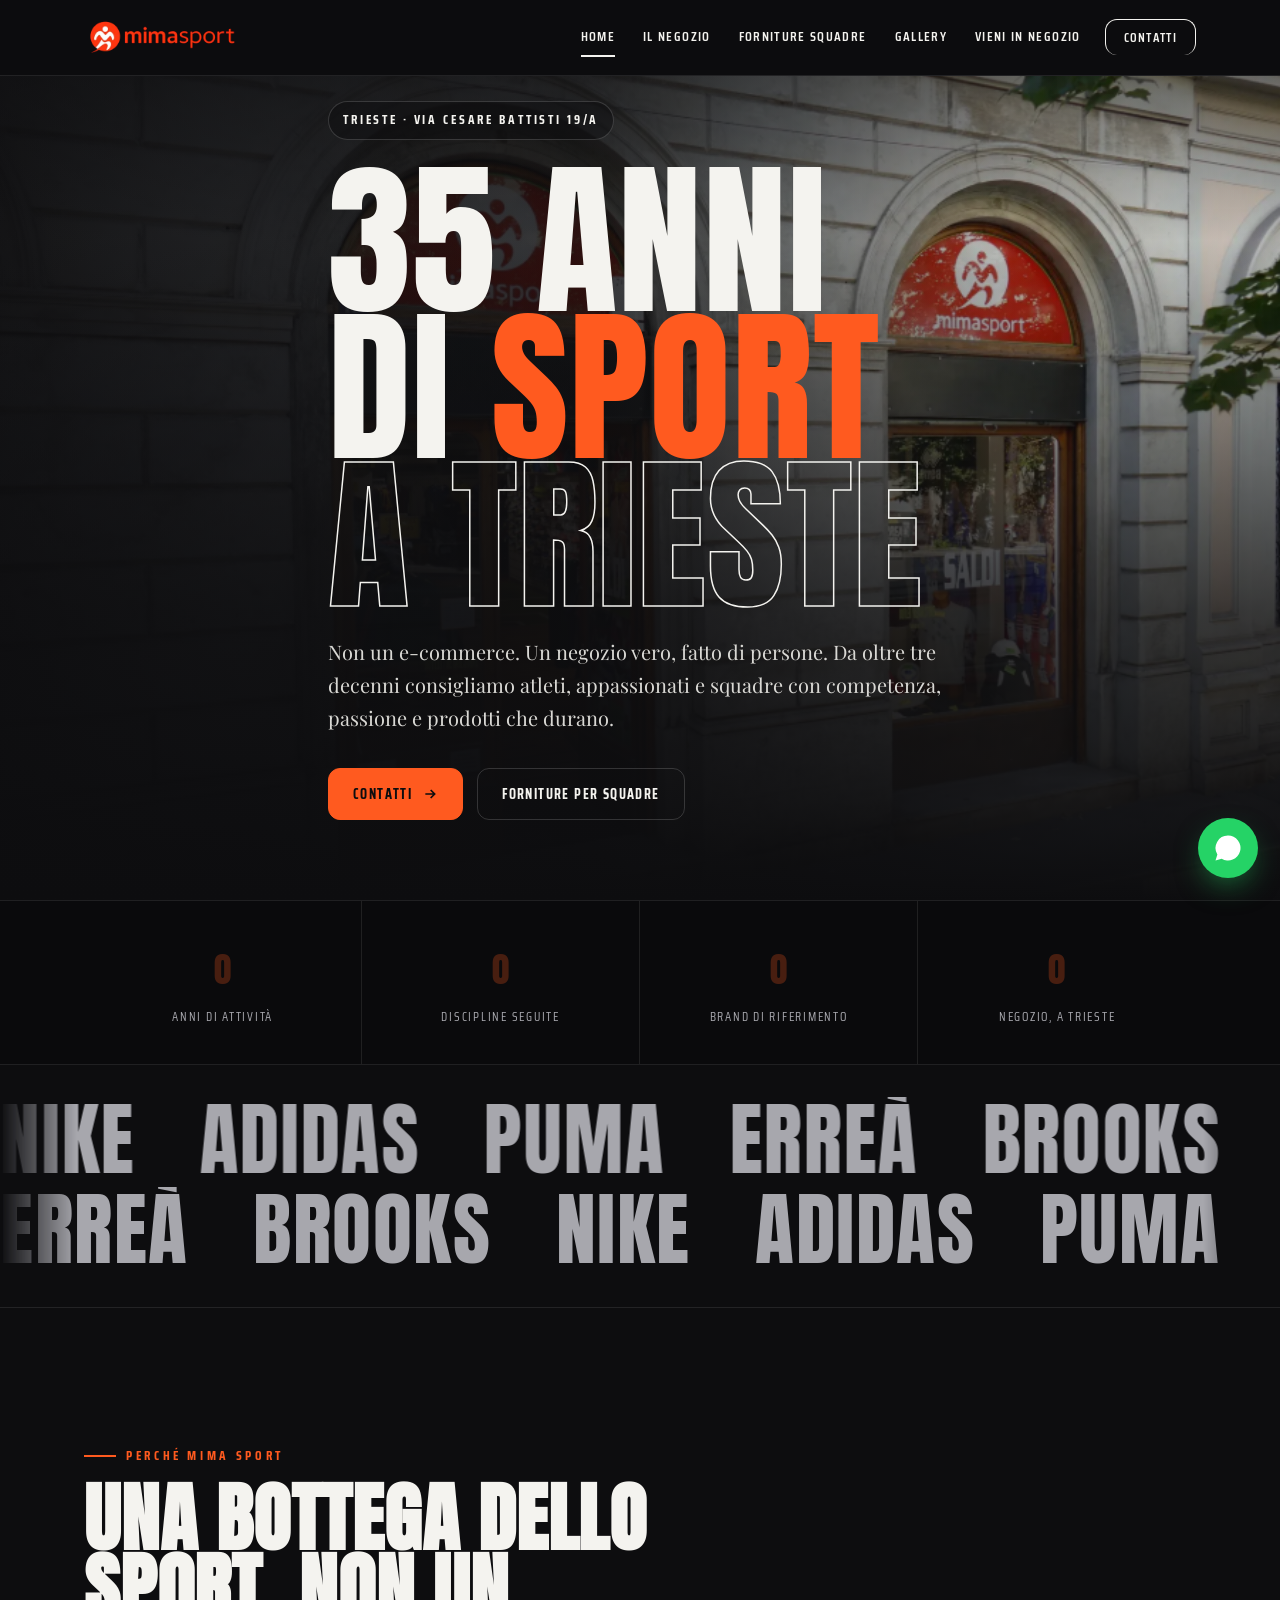
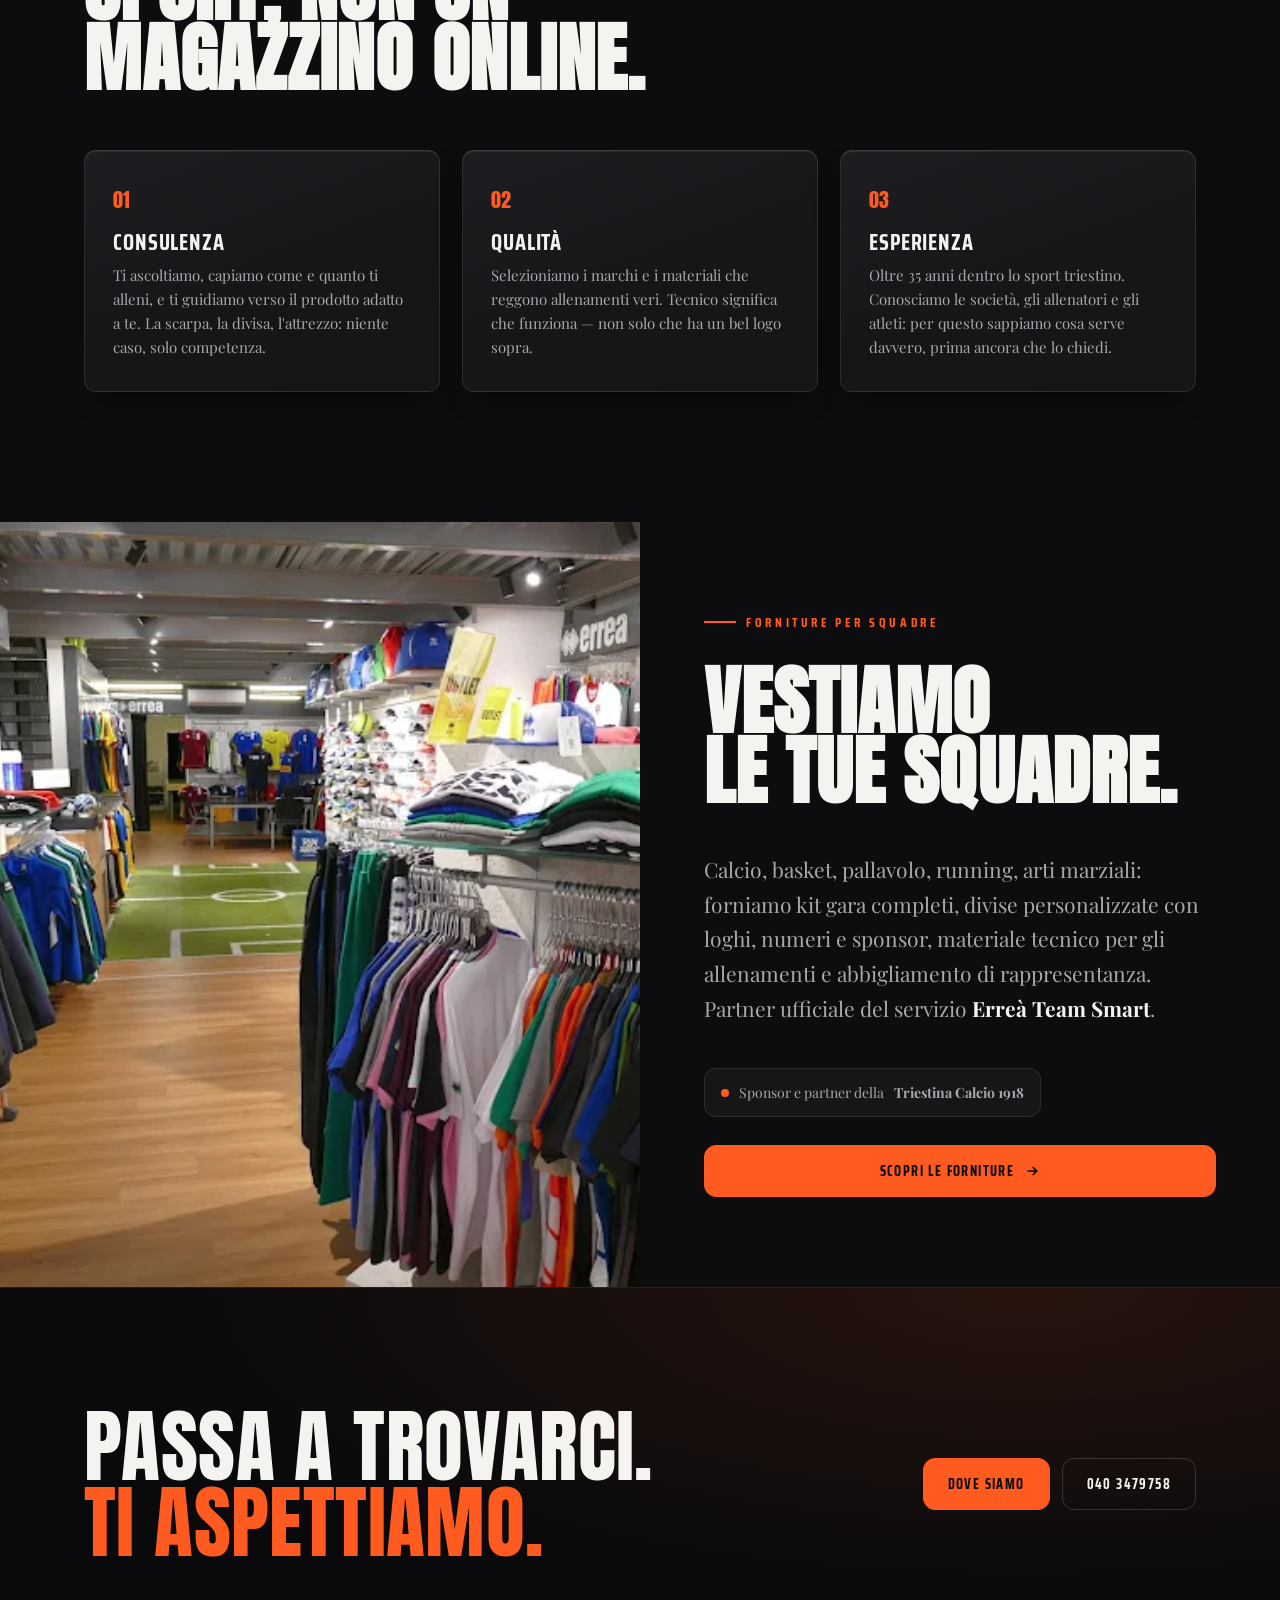
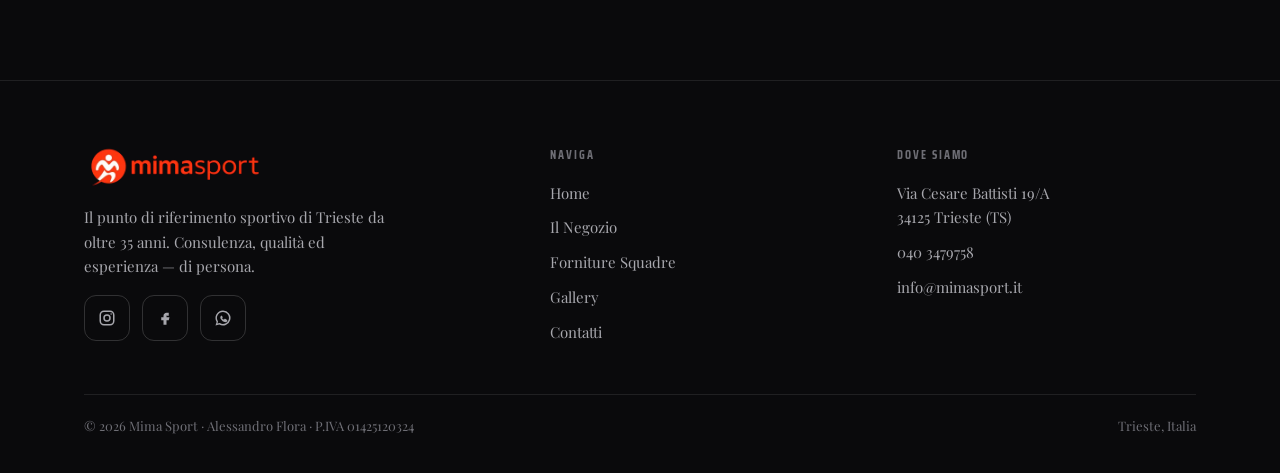
<file: index.html>
<!DOCTYPE html>
<html lang="it">
<head>
<meta charset="UTF-8">
<meta name="viewport" content="width=device-width, initial-scale=1.0">
<title>Mima Sport — 35 anni di sport a Trieste</title>
<meta name="description" content="Mima Sport, da oltre 35 anni il punto di riferimento sportivo di Trieste. Abbigliamento e attrezzatura tecnica, consulenza esperta e forniture per squadre e società.">
<link rel="stylesheet" href="styles.css">

<template id="__bundler_thumbnail" data-bg-color="#0D0D0F">
  <svg viewBox="0 0 1200 800" xmlns="http://www.w3.org/2000/svg">
    <!-- Header bar -->
    <rect x="0" y="0" width="1200" height="60" fill="#0A0A0C"/>
    <rect x="40" y="18" width="8" height="24" fill="#FF5A1F" transform="skewX(-12)"/>
    <rect x="58" y="22" width="80" height="16" rx="3" fill="#F4F3EF" opacity="0.9"/>
    <!-- Hero area -->
    <rect x="0" y="60" width="1200" height="500" fill="#1a1a1e"/>
    <!-- Gradient overlay suggestion -->
    <rect x="0" y="60" width="600" height="500" fill="#0D0D0F" opacity="0.7"/>
    <!-- Hero text blocks -->
    <rect x="60" y="160" width="220" height="18" rx="9" fill="#FF5A1F" opacity="0.7"/>
    <rect x="60" y="200" width="480" height="70" rx="8" fill="#F4F3EF" opacity="0.85"/>
    <rect x="60" y="285" width="380" height="50" rx="8" fill="#F4F3EF" opacity="0.85"/>
    <rect x="60" y="348" width="280" height="50" rx="8" fill="#F4F3EF" opacity="0.6"/>
    <!-- CTA buttons -->
    <rect x="60" y="430" width="160" height="44" rx="8" fill="#FF5A1F"/>
    <rect x="234" y="430" width="180" height="44" rx="8" fill="none" stroke="#F4F3EF" stroke-width="2" opacity="0.6"/>
    <!-- Stats bar -->
    <rect x="0" y="560" width="1200" height="90" fill="#0A0A0C"/>
    <rect x="100" y="580" width="60" height="28" rx="4" fill="#FF5A1F" opacity="0.8"/>
    <rect x="400" y="580" width="60" height="28" rx="4" fill="#FF5A1F" opacity="0.8"/>
    <rect x="700" y="580" width="60" height="28" rx="4" fill="#FF5A1F" opacity="0.8"/>
    <rect x="1000" y="580" width="60" height="28" rx="4" fill="#FF5A1F" opacity="0.8"/>
    <!-- Brand strip -->
    <rect x="0" y="650" width="1200" height="70" fill="#0D0D0F"/>
    <rect x="80" y="672" width="100" height="24" rx="4" fill="#6E6E75" opacity="0.6"/>
    <rect x="260" y="672" width="100" height="24" rx="4" fill="#6E6E75" opacity="0.6"/>
    <rect x="440" y="672" width="100" height="24" rx="4" fill="#6E6E75" opacity="0.6"/>
    <rect x="620" y="672" width="100" height="24" rx="4" fill="#6E6E75" opacity="0.6"/>
    <rect x="800" y="672" width="100" height="24" rx="4" fill="#6E6E75" opacity="0.6"/>
  </svg>
</template>
</head>
<body>

<!-- ===== HEADER ===== -->
<header class="site-header">
  <div class="container">
    <a class="brand logo-brand" href="index.html"><img src="images/logo.webp" alt="Mima Sport" class="logo-img"></a>
    <nav class="nav" id="nav">
      <a href="index.html" class="active">Home</a>
      <a href="#negozio">Il Negozio</a>
      <a href="#squadre">Forniture Squadre</a>
      <a href="#gallery">Gallery</a>
      <a href="#contatti">Vieni in negozio</a>
      <a href="#contatti" class="btn">Contatti</a>
    </nav>
    <button class="nav-toggle" aria-label="Menu" onclick="document.getElementById('nav').classList.toggle('open')">
      <svg viewBox="0 0 24 24" fill="none" stroke="currentColor" stroke-width="2"><line x1="3" y1="6" x2="21" y2="6"/><line x1="3" y1="12" x2="21" y2="12"/><line x1="3" y1="18" x2="21" y2="18"/></svg>
    </button>
  </div>
</header>

<!-- ===== HERO ===== -->
<section class="hero">
  <img src="images/hero-store.png" class="hero-bg" alt="Mima Sport — negozio di Via Cesare Battisti, Trieste">
  <div class="hero-overlay"></div>
  <div class="container hero-inner">
    <span class="hero-badge reveal" style="height: 39px; margin: 19px 0px 26px">Trieste · Via Cesare Battisti 19/A</span>
    <h1 class="display hero-title reveal d1">
      35 anni<br>
      di <span class="accent">sport</span><br>
      <span class="stroke">a trieste</span>
    </h1>
    <p class="lead hero-lead reveal d2">
      Non un e-commerce. Un negozio vero, fatto di persone. Da oltre tre decenni
      consigliamo atleti, appassionati e squadre con competenza, passione e prodotti
      che durano.
    </p>
    <div class="hero-cta reveal d3">
      <a href="#contatti" class="btn">Contatti
        <svg viewBox="0 0 24 24" fill="none" stroke="currentColor" stroke-width="2.5"><path d="M5 12h14M13 6l6 6-6 6"/></svg>
      </a>
      <a href="#squadre" class="btn btn--ghost">Forniture per squadre</a>
    </div>
  </div>
</section>

<!-- ===== STATS BAR ===== -->
<section class="stats">
  <div class="container stats-grid">
    <div class="stat"><span class="stat-n display" data-count="35" data-suffix="+">0</span><span class="stat-l">Anni di attività</span></div>
    <div class="stat"><span class="stat-n display" data-count="6">0</span><span class="stat-l">Discipline seguite</span></div>
    <div class="stat"><span class="stat-n display" data-count="5">0</span><span class="stat-l">Brand di riferimento</span></div>
    <div class="stat"><span class="stat-n display" data-count="1">0</span><span class="stat-l">Negozio, a Trieste</span></div>
  </div>
</section>

<!-- ===== BRAND STRIP ===== -->
<section class="brands">
  <div class="marquee">
    <div class="marquee-track marquee-track--ltr">
      <span>NIKE</span><span>ADIDAS</span><span>PUMA</span><span>ERREÀ</span><span>BROOKS</span>
      <span>NIKE</span><span>ADIDAS</span><span>PUMA</span><span>ERREÀ</span><span>BROOKS</span>
      <span aria-hidden="true">NIKE</span><span aria-hidden="true">ADIDAS</span><span aria-hidden="true">PUMA</span><span aria-hidden="true">ERREÀ</span><span aria-hidden="true">BROOKS</span>
      <span aria-hidden="true">NIKE</span><span aria-hidden="true">ADIDAS</span><span aria-hidden="true">PUMA</span><span aria-hidden="true">ERREÀ</span><span aria-hidden="true">BROOKS</span>
    </div>
  </div>
  <div class="marquee">
    <div class="marquee-track marquee-track--rtl">
      <span>ERREÀ</span><span>BROOKS</span><span>NIKE</span><span>ADIDAS</span><span>PUMA</span>
      <span>ERREÀ</span><span>BROOKS</span><span>NIKE</span><span>ADIDAS</span><span>PUMA</span>
      <span aria-hidden="true">ERREÀ</span><span aria-hidden="true">BROOKS</span><span aria-hidden="true">NIKE</span><span aria-hidden="true">ADIDAS</span><span aria-hidden="true">PUMA</span>
      <span aria-hidden="true">ERREÀ</span><span aria-hidden="true">BROOKS</span><span aria-hidden="true">NIKE</span><span aria-hidden="true">ADIDAS</span><span aria-hidden="true">PUMA</span>
    </div>
  </div>
</section>

<!-- ===== INTRO / WHY ===== -->
<section class="section" id="negozio">
  <div class="container">
    <div class="why-head">
      <div>
        <span class="eyebrow">Perché Mima Sport</span>
        <h2 class="h-section">UNA BOTTEGA DELLO SPORT, NON UN MAGAZZINO ONLINE.</h2>
      </div>
    </div>

    <div class="grid-3 pillars">
      <article class="card reveal">
        <div class="num">01</div>
        <h3>Consulenza</h3>
        <p>Ti ascoltiamo, capiamo come e quanto ti alleni, e ti guidiamo verso il prodotto adatto a te. La scarpa, la divisa, l'attrezzo: niente caso, solo competenza.</p>
      </article>
      <article class="card reveal d1">
        <div class="num">02</div>
        <h3>Qualità</h3>
        <p>Selezioniamo i marchi e i materiali che reggono allenamenti veri. Tecnico significa che funziona — non solo che ha un bel logo sopra.</p>
      </article>
      <article class="card reveal d2">
        <div class="num">03</div>
        <h3>Esperienza</h3>
        <p>Oltre 35 anni dentro lo sport triestino. Conosciamo le società, gli allenatori e gli atleti: per questo sappiamo cosa serve davvero, prima ancora che lo chiedi.</p>
      </article>
    </div>
  </div>
</section>

<!-- ===== SPLIT: TEAMS ===== -->
<section class="split" id="squadre">
  <div class="split-media">
    <img src="images/squadre.webp" alt="Interno negozio Mima Sport — abbigliamento sportivo" class="split-img">
  </div>
  <div class="split-body">
    <span class="eyebrow">Forniture per squadre</span>
    <h2 class="h-section">Vestiamo<br>le tue squadre.</h2>
    <p class="lead">
      Calcio, basket, pallavolo, running, arti marziali: forniamo kit gara completi,
      divise personalizzate con loghi, numeri e sponsor, materiale tecnico per gli
      allenamenti e abbigliamento di rappresentanza. Partner ufficiale del servizio
      <strong style="color:var(--text)">Erreà Team Smart</strong>.
    </p>
    <div class="partner-note">
      <span class="dot"></span> Sponsor e partner della <strong>Triestina Calcio 1918</strong>
    </div>
    <a href="#contatti" class="btn" style="margin-top:28px">Scopri le forniture
      <svg viewBox="0 0 24 24" fill="none" stroke="currentColor" stroke-width="2.5"><path d="M5 12h14M13 6l6 6-6 6"/></svg>
    </a>
  </div>
</section>

<!-- ===== CTA BAND ===== -->
<section class="cta-band" id="contatti">
  <div class="container cta-inner">
    <h2 class="display cta-title">Passa a trovarci.<br><span class="accent">Ti aspettiamo.</span></h2>
    <div class="cta-actions">
      <a href="#contatti" class="btn">Dove siamo</a>
      <a href="tel:0403479758" class="btn btn--ghost">040 3479758</a>
    </div>
  </div>
</section>

<!-- ===== FOOTER ===== -->
<footer class="site-footer">
  <div class="container">
    <div class="footer-grid">
      <div class="footer-col">
        <a class="brand logo-brand" href="index.html"><img src="images/logo.webp" alt="Mima Sport" class="logo-img logo-img--footer"></a>
        <p style="max-width:34ch">Il punto di riferimento sportivo di Trieste da oltre 35 anni. Consulenza, qualità ed esperienza — di persona.</p>
        <div class="socials">
          <a href="#" aria-label="Instagram"><svg viewBox="0 0 24 24" fill="none" stroke="currentColor" stroke-width="2"><rect x="3" y="3" width="18" height="18" rx="5"/><circle cx="12" cy="12" r="4"/><circle cx="17.5" cy="6.5" r="1" fill="currentColor" stroke="none"/></svg></a>
          <a href="#" aria-label="Facebook"><svg viewBox="0 0 24 24" fill="currentColor"><path d="M14 9h3V5h-3c-2.2 0-4 1.8-4 4v2H7v4h3v6h4v-6h3l1-4h-4V9c0-.6.4-1 1-1z"/></svg></a>
          <a href="https://wa.me/393000000000" aria-label="WhatsApp"><svg viewBox="0 0 24 24" fill="currentColor"><path d="M12 2a10 10 0 0 0-8.5 15.2L2 22l4.9-1.4A10 10 0 1 0 12 2zm0 2a8 8 0 0 1 0 16 8 8 0 0 1-4.2-1.2l-.3-.2-2.9.8.8-2.8-.2-.3A8 8 0 0 1 12 4zm4.3 9.8c-.2-.1-1.4-.7-1.6-.8-.2-.1-.4-.1-.5.1-.2.2-.6.8-.7.9-.1.1-.3.2-.5.1-.7-.3-1.4-.7-2-1.6-.2-.3.2-.3.5-.9.1-.2 0-.3 0-.5 0-.1-.5-1.3-.7-1.7-.2-.4-.4-.4-.5-.4h-.5c-.2 0-.4.1-.6.3-.2.2-.8.8-.8 1.9s.8 2.2.9 2.3c.1.2 1.6 2.5 4 3.4.6.2 1 .4 1.3.5.6.2 1 .1 1.4.1.4-.1 1.4-.6 1.6-1.1.2-.6.2-1 .1-1.1z"/></svg></a>
        </div>
      </div>
      <div class="footer-col">
        <h4>Naviga</h4>
        <a href="index.html">Home</a>
        <a href="#negozio">Il Negozio</a>
        <a href="#squadre">Forniture Squadre</a>
        <a href="#gallery">Gallery</a>
        <a href="#contatti">Contatti</a>
      </div>
      <div class="footer-col">
        <h4>Dove siamo</h4>
        <p>Via Cesare Battisti 19/A<br>34125 Trieste (TS)</p>
        <p><a href="tel:0403479758">040 3479758</a></p>
        <p><a href="mailto:info@mimasport.it">info@mimasport.it</a></p>
      </div>
    </div>
    <div class="footer-bottom">
      <span>© 2026 Mima Sport · Alessandro Flora · P.IVA 01425120324</span>
      <span>Trieste, Italia</span>
    </div>
  </div>
</footer>

<a class="wa-float" href="https://wa.me/393000000000" aria-label="Scrivici su WhatsApp">
  <svg viewBox="0 0 24 24" fill="#fff"><path d="M12 2a10 10 0 0 0-8.5 15.2L2 22l4.9-1.4A10 10 0 1 0 12 2zm4.3 11.8c-.2-.1-1.4-.7-1.6-.8-.2-.1-.4-.1-.5.1-.2.2-.6.8-.7.9-.1.1-.3.2-.5.1-.7-.3-1.4-.7-2-1.6-.2-.3.2-.3.5-.9.1-.2 0-.3 0-.5 0-.1-.5-1.3-.7-1.7-.2-.4-.4-.4-.5-.4h-.5c-.2 0-.4.1-.6.3-.2.2-.8.8-.8 1.9s.8 2.2.9 2.3c.1.2 1.6 2.5 4 3.4.6.2 1 .4 1.3.5.6.2 1 .1 1.4.1.4-.1 1.4-.6 1.6-1.1.2-.6.2-1 .1-1.1z"/></svg>
</a>

<script src="image-slot.js"></script>
<style>
/* ---- HOME-specific layout — MOBILE FIRST ---- */

/* HERO */
.hero {
  position: relative;
  min-height: calc(100svh - var(--header-h));
  display: flex;
  align-items: flex-end;
  padding-bottom: 48px;
  overflow: hidden;
}
.hero-bg {
  position: absolute; inset: 0;
  width: 100%; height: 100%;
  object-fit: cover; object-position: center 20%;
  border: 0;
}
.hero-overlay {
  position: absolute; inset: 0;
  background:
    linear-gradient(180deg, rgba(13,13,15,0.5) 0%, rgba(13,13,15,0.1) 20%, rgba(13,13,15,0.75) 65%, var(--bg) 100%),
    linear-gradient(90deg, rgba(13,13,15,0.95) 0%, rgba(13,13,15,0.8) 45%, rgba(13,13,15,0.15) 80%, rgba(13,13,15,0.0) 100%);
}
.hero-inner { position: relative; z-index: 2; }

.hero-badge {
  display: inline-block;
  font-family: var(--font-head);
  text-transform: uppercase;
  letter-spacing: 0.18em;
  font-size: 11px;
  font-weight: 700;
  color: var(--text);
  border: 1px solid var(--line-strong);
  padding: 7px 14px;
  border-radius: 100px;
  margin-bottom: 20px;
  background: rgba(13,13,15,0.5);
}
.hero-title {
  font-size: clamp(58px, 16vw, 168px);
  margin-bottom: 20px;
  line-height: 0.88;
}
.hero-lead {
  color: #d9d8d4;
  font-size: clamp(15px, 4vw, 20px);
  max-width: 52ch;
}
.hero-cta {
  display: flex;
  flex-direction: column;
  gap: 12px;
  margin-top: 28px;
}
.hero-cta .btn { width: 100%; }

@media (min-width: 480px) {
  .hero-cta { flex-direction: row; flex-wrap: wrap; }
  .hero-cta .btn { width: auto; }
  .hero-badge { font-size: 12px; letter-spacing: 0.22em; }
}
@media (min-width: 900px) {
  .hero { padding-bottom: 80px; }
  .hero-badge { font-size: 13px; margin-bottom: 26px; }
  .hero-title { margin-bottom: 26px; }
  .hero-cta { gap: 14px; margin-top: 34px; }
}

/* STATS */
.stats { border-block: 1px solid var(--line); background: #0A0A0C; }
.stats-grid {
  display: grid;
  grid-template-columns: repeat(2, 1fr);
}
.stat {
  padding: 28px 8px;
  text-align: center;
  border-right: 1px solid var(--line);
}
.stat:nth-child(2) { border-right: 0; }
.stat:nth-child(1),
.stat:nth-child(2) { border-bottom: 1px solid var(--line); }
.stat:last-child { border-right: 0; }

@media (min-width: 640px) { .stat { padding: 32px 8px; } }
@media (min-width: 900px) {
  .stats-grid { grid-template-columns: repeat(4, 1fr); }
  .stat:nth-child(2) { border-right: 1px solid var(--line); }
  .stat:nth-child(1),
  .stat:nth-child(2) { border-bottom: 0; }
  .stat:last-child { border-right: 0; }
  .stat { padding: 36px 8px; }
}

.stat-n {
  display: block;
  font-size: clamp(36px, 8vw, 64px);
  color: var(--accent);
  line-height: 1;
}
.stat-l {
  font-family: var(--font-head);
  text-transform: uppercase;
  letter-spacing: 0.12em;
  font-size: 11px;
  color: var(--muted);
  margin-top: 6px;
  display: block;
}
@media (min-width: 640px) { .stat-l { font-size: 12.5px; letter-spacing: 0.14em; } }

/* BRANDS MARQUEE */
.brands { padding-block: 32px 36px; border-bottom: 1px solid var(--line); overflow: hidden; }
.brands .marquee + .marquee { margin-top: 6px; }
.marquee {
  width: 100%; overflow: hidden;
  -webkit-mask-image: linear-gradient(90deg, transparent, #000 6%, #000 94%, transparent);
  mask-image: linear-gradient(90deg, transparent, #000 6%, #000 94%, transparent);
}
.marquee-track {
  display: flex; align-items: center; width: max-content;
  gap: clamp(28px, 5vw, 90px);
  font-family: var(--font-display); text-transform: uppercase;
  font-size: clamp(28px, 7vw, 80px); line-height: 1.05;
  color: var(--muted); letter-spacing: 0.02em;
  will-change: transform;
}
.marquee-track--ltr { animation: marquee-ltr 50s linear infinite; }
.marquee-track--rtl { animation: marquee-rtl 50s linear infinite; }
.marquee-track span { transition: color .2s ease; white-space: nowrap; }
.marquee-track span:hover { color: var(--text); }
@keyframes marquee-ltr { from { transform: translateX(-50%); } to { transform: translateX(0); } }
@keyframes marquee-rtl { from { transform: translateX(0); } to { transform: translateX(-50%); } }
@media (prefers-reduced-motion: reduce) {
  .marquee-track--ltr { animation: none; transform: translateX(-50%); }
  .marquee-track--rtl { animation: none; transform: translateX(0); }
}

/* WHY SECTION */
.why-head {
  display: grid;
  grid-template-columns: 1fr;
  gap: 20px;
  margin-bottom: 36px;
}
@media (min-width: 900px) {
  .why-head { grid-template-columns: 1.3fr 1fr; gap: 48px; align-items: end; margin-bottom: 56px; }
}
.pillars { margin-top: 4px; }

/* SPLIT — SQUADRE */
.split {
  display: grid;
  grid-template-columns: 1fr;
}
.split-media {
  min-height: 280px;
  position: relative;
  order: -1; /* image on top on mobile */
}
.split-body {
  padding: 36px var(--gut);
  display: flex;
  flex-direction: column;
  justify-content: center;
}
.split-body .h-section { margin: 14px 0 20px; }

@media (min-width: 640px) { .split-media { min-height: 360px; } }
@media (min-width: 900px) {
  .split { grid-template-columns: 1fr 1fr; align-items: stretch; }
  .split-media { min-height: 540px; order: 0; }
  .split-body { padding: clamp(48px, 7vw, 96px) var(--gut); }
  .split-body .h-section { margin: 16px 0 24px; }
}

.split-img {
  width: 100%; height: 100%;
  object-fit: cover;
  object-position: center;
  display: block;
  min-height: 280px;
}
@media (min-width: 640px) { .split-img { min-height: 360px; } }
@media (min-width: 900px) { .split-img { min-height: 540px; } }

.partner-note {
  display: inline-flex; align-items: center; gap: 10px;
  margin-top: 22px; padding: 12px 16px;
  border: 1px solid var(--line); border-radius: var(--radius);
  background: var(--panel); color: var(--muted); font-size: 14px; width: fit-content;
}
.partner-note .dot { width: 8px; height: 8px; border-radius: 50%; background: var(--accent); flex-shrink: 0; }

/* CTA BAND */
.cta-band {
  background:
    radial-gradient(120% 140% at 80% 0%, rgba(255,90,31,0.12), transparent 55%),
    #0A0A0C;
  border-top: 1px solid var(--line);
  padding-block: 60px;
}
@media (min-width: 640px) { .cta-band { padding-block: 80px; } }
@media (min-width: 900px) { .cta-band { padding-block: 120px; } }

.cta-inner {
  display: flex;
  flex-direction: column;
  gap: 32px;
}
@media (min-width: 640px) {
  .cta-inner { flex-direction: row; justify-content: space-between; align-items: center; gap: 36px; flex-wrap: wrap; }
}

.cta-title { font-size: clamp(36px, 9vw, 80px); line-height: 0.95; }

.cta-actions {
  display: flex;
  flex-direction: column;
  gap: 12px;
  width: 100%;
}
.cta-actions .btn { width: 100%; }
@media (min-width: 480px) {
  .cta-actions { flex-direction: row; flex-wrap: wrap; width: auto; }
  .cta-actions .btn { width: auto; }
}
</style>

<script>
/* ---- Count-up for the stats ---- */
(function () {
  var DURATION = 1600;
  function easeOut(t) { return 1 - Math.pow(1 - t, 3); }
  function animateCount(el) {
    var target = parseInt(el.getAttribute('data-count'), 10) || 0;
    var suffix = el.getAttribute('data-suffix') || '';
    var start = null;
    el.style.transformOrigin = 'center';
    el.style.willChange = 'transform';
    function step(ts) {
      if (start === null) start = ts;
      var p = Math.min((ts - start) / DURATION, 1);
      var e = easeOut(p);
      el.textContent = Math.round(e * target) + suffix;
      el.style.transform = 'scale(' + (0.55 + 0.45 * e) + ')';
      el.style.opacity = (0.25 + 0.75 * e).toFixed(3);
      if (p < 1) requestAnimationFrame(step);
      else { el.textContent = target + suffix; el.style.transform = 'scale(1)'; el.style.opacity = '1'; }
    }
    requestAnimationFrame(step);
  }
  var nums = Array.prototype.slice.call(document.querySelectorAll('.stat-n[data-count]'));
  var reduce = window.matchMedia('(prefers-reduced-motion: reduce)').matches;
  if (reduce) {
    nums.forEach(function (el) { el.textContent = el.getAttribute('data-count') + (el.getAttribute('data-suffix') || ''); });
    return;
  }
  nums.forEach(function (el) { el.style.opacity = '0.25'; el.style.transform = 'scale(0.55)'; });
  if ('IntersectionObserver' in window) {
    var io = new IntersectionObserver(function (entries) {
      entries.forEach(function (e) {
        if (e.isIntersecting) { animateCount(e.target); io.unobserve(e.target); }
      });
    }, { root: null, threshold: 0, rootMargin: '-50% 0px -50% 0px' });
    nums.forEach(function (el) { io.observe(el); });
  } else {
    nums.forEach(animateCount);
  }
})();
</script>
</body>
</html>
</file>
<file: styles.css>
/* ============================================================
   MIMA SPORT — shared stylesheet — MOBILE-FIRST
   Base styles = mobile. Desktop via min-width media queries.
   ============================================================ */

@import url('https://fonts.googleapis.com/css2?family=Anton&family=Saira+Condensed:wght@500;600;700;800&family=Playfair+Display:ital,wght@0,400;0,500;0,600;1,400&display=swap');

:root {
  --bg:          #0D0D0F;
  --panel:       #161619;
  --panel-2:     #1E1E22;
  --line:        rgba(255,255,255,0.09);
  --line-strong: rgba(255,255,255,0.16);
  --text:        #F4F3EF;
  --muted:       #A7A7AD;
  --faint:       #6E6E75;
  --accent:      #FF5A1F;
  --accent-2:    #FF7A45;
  --accent-ink:  #0D0D0F;

  --font-display: 'Anton', system-ui, sans-serif;
  --font-head:    'Saira Condensed', system-ui, sans-serif;
  --font-body:    'Playfair Display', Georgia, serif;

  --maxw:     1240px;
  --gut:      20px;
  --radius:   12px;
  --header-h: 64px;
}

@media (min-width: 640px)  { :root { --gut: 32px; --header-h: 70px; } }
@media (min-width: 900px)  { :root { --gut: 48px; --header-h: 76px; } }
@media (min-width: 1200px) { :root { --gut: 64px; } }

/* ---- reset ---- */
*, *::before, *::after { box-sizing: border-box; }
html { scroll-behavior: smooth; -webkit-text-size-adjust: 100%; }
body {
  margin: 0;
  background: var(--bg);
  color: var(--text);
  font-family: var(--font-body);
  font-size: 16px;
  line-height: 1.65;
  font-weight: 400;
  -webkit-font-smoothing: antialiased;
  text-rendering: optimizeLegibility;
  overflow-x: hidden;
}
img { display: block; max-width: 100%; }
a { color: inherit; text-decoration: none; }

/* ---- layout helpers ---- */
.container { max-width: var(--maxw); margin: 0 auto; padding-inline: var(--gut); }
.section    { padding-block: 56px; }
@media (min-width: 640px)  { .section { padding-block: 80px; } }
@media (min-width: 900px)  { .section { padding-block: 110px; } }
@media (min-width: 1200px) { .section { padding-block: 130px; } }

/* ---- type ---- */
.eyebrow {
  font-family: var(--font-head);
  text-transform: uppercase;
  letter-spacing: 0.22em;
  font-size: 11px;
  font-weight: 700;
  color: var(--accent);
  display: inline-flex;
  align-items: center;
  gap: 10px;
  margin: 0 0 18px;
}
.eyebrow::before { content: ""; width: 24px; height: 2px; background: var(--accent); }
@media (min-width: 640px) { .eyebrow { font-size: 12px; } }
@media (min-width: 900px) { .eyebrow { font-size: 13px; letter-spacing: 0.28em; } .eyebrow::before { width: 32px; } }

h1, h2, h3 { margin: 0; line-height: 0.96; }

.display {
  font-family: var(--font-display);
  font-weight: 400;
  text-transform: uppercase;
  letter-spacing: 0.005em;
  line-height: 0.9;
}

.h-section {
  font-family: var(--font-display);
  text-transform: uppercase;
  font-size: clamp(32px, 8vw, 76px);
  line-height: 0.92;
  letter-spacing: 0.01em;
}

.lead {
  font-size: clamp(16px, 4vw, 21px);
  color: var(--muted);
  max-width: 60ch;
  line-height: 1.65;
}
.accent { color: var(--accent); }
.stroke { -webkit-text-stroke: 1.5px var(--text); color: transparent; }

/* ---- buttons ---- */
.btn {
  --b: var(--accent);
  display: inline-flex;
  align-items: center;
  justify-content: center;
  gap: 10px;
  font-family: var(--font-head);
  text-transform: uppercase;
  letter-spacing: 0.1em;
  font-weight: 700;
  font-size: 14px;
  padding: 15px 24px;
  border: 1.5px solid var(--b);
  background: var(--b);
  color: var(--accent-ink);
  border-radius: var(--radius);
  cursor: pointer;
  transition: transform .18s ease, background .18s ease, color .18s ease, box-shadow .18s ease;
  line-height: 1;
  -webkit-tap-highlight-color: transparent;
  min-height: 52px;
}
.btn svg { width: 16px; height: 16px; flex-shrink: 0; }
@media (hover: hover) {
  .btn:hover { transform: translateY(-2px) scale(1.04); box-shadow: 0 12px 28px -12px var(--accent); }
}
.btn--ghost { background: transparent; color: var(--text); --b: var(--line-strong); }
@media (hover: hover) {
  .btn--ghost:hover { background: var(--text); color: var(--bg); border-color: var(--text); box-shadow: none; }
}

/* ---- header ---- */
.site-header {
  position: sticky;
  top: 0;
  z-index: 100;
  height: var(--header-h);
  display: flex;
  align-items: center;
  background: rgba(13,13,15,0.85);
  backdrop-filter: blur(16px);
  -webkit-backdrop-filter: blur(16px);
  border-bottom: 1px solid var(--line);
}
.site-header .container {
  display: flex;
  align-items: center;
  justify-content: space-between;
  width: 100%;
}
.logo-brand       { display: inline-flex; align-items: center; }
.logo-img         { height: 32px; width: auto; display: block; }
.logo-img--footer { height: 40px; margin-bottom: 16px; }
@media (min-width: 640px) { .logo-img { height: 36px; } }
@media (min-width: 900px) { .logo-img { height: 38px; } .logo-img--footer { height: 44px; } }

/* brand fallback text (hidden when logo image loads) */
.brand .mark  { width: 11px; height: 26px; background: var(--accent); transform: skewX(-12deg); display: inline-block; }
.brand .b2    { color: var(--accent); }

/* ---- nav ---- */
.nav {
  display: none; /* hidden on mobile until toggled */
}
/* mobile overlay */
.nav.open {
  display: flex;
  flex-direction: column;
  align-items: stretch;
  position: fixed;
  top: var(--header-h);
  left: 0; right: 0; bottom: 0;
  background: rgba(13,13,15,0.97);
  backdrop-filter: blur(20px);
  -webkit-backdrop-filter: blur(20px);
  padding: 24px var(--gut) 40px;
  gap: 4px;
  overflow-y: auto;
  z-index: 99;
  border-top: 1px solid var(--line);
}
.nav.open a {
  font-family: var(--font-head);
  text-transform: uppercase;
  letter-spacing: 0.1em;
  font-weight: 700;
  font-size: 22px;
  color: var(--text);
  padding: 16px 0;
  border-bottom: 1px solid var(--line);
  transition: color .15s;
}
.nav.open a:last-child { border-bottom: 0; }
.nav.open a:hover { color: var(--accent); }
.nav.open .btn {
  margin-top: 20px;
  font-size: 16px;
  padding: 18px 28px;
  justify-content: center;
  border-color: var(--text);
  background: transparent;
  color: var(--text);
}

/* desktop nav */
@media (min-width: 900px) {
  .nav {
    display: flex;
    align-items: center;
    gap: 4px;
    position: static;
    background: transparent;
    backdrop-filter: none;
    padding: 0;
    border: 0;
  }
  .nav a {
    font-family: var(--font-head);
    text-transform: uppercase;
    letter-spacing: 0.1em;
    font-weight: 600;
    font-size: 13.5px;
    color: var(--text);
    padding: 10px 12px;
    border-radius: var(--radius);
    transition: color .15s ease;
    position: relative;
    border-bottom: 0;
  }
  .nav a:hover { color: var(--muted); }
  .nav a.active { color: var(--text); }
  .nav a.active::after {
    content: "";
    position: absolute;
    left: 12px; right: 12px; bottom: 2px;
    height: 2px;
    background: var(--text);
  }
  .nav .btn {
    padding: 11px 18px;
    font-size: 13px;
    margin-left: 8px;
    background: transparent;
    color: var(--text);
    border-color: var(--text);
    min-height: auto;
  }
  .nav .btn:hover { background: transparent; color: var(--muted); border-color: var(--muted); box-shadow: none; }
}

/* hamburger toggle */
.nav-toggle {
  display: inline-flex;
  background: none;
  border: 1px solid var(--line-strong);
  color: var(--text);
  width: 48px; height: 48px;
  border-radius: var(--radius);
  cursor: pointer;
  align-items: center;
  justify-content: center;
  -webkit-tap-highlight-color: transparent;
}
.nav-toggle svg { width: 22px; height: 22px; }
@media (min-width: 900px) { .nav-toggle { display: none; } }

/* ---- footer ---- */
.site-footer {
  border-top: 1px solid var(--line);
  background: #0A0A0C;
  padding-block: 48px 28px;
}
@media (min-width: 900px) { .site-footer { padding-block: 64px 36px; } }

.footer-grid {
  display: grid;
  grid-template-columns: 1fr;
  gap: 36px;
}
@media (min-width: 640px) { .footer-grid { grid-template-columns: 1fr 1fr; gap: 32px; } }
@media (min-width: 900px) { .footer-grid { grid-template-columns: 1.4fr 1fr 1fr; gap: 48px; } }

.footer-col h4 {
  font-family: var(--font-head);
  text-transform: uppercase;
  letter-spacing: 0.16em;
  font-size: 12px;
  color: var(--faint);
  margin: 0 0 16px;
  font-weight: 700;
}
.footer-col a, .footer-col p { color: var(--muted); margin: 0 0 10px; font-size: 15px; display: block; }
.footer-col a:hover { color: var(--accent); }

.socials { display: flex; gap: 12px; margin-top: 16px; flex-wrap: wrap; }
.socials a {
  width: 46px; height: 46px;
  border: 1px solid var(--line-strong);
  border-radius: var(--radius);
  display: grid; place-items: center;
  color: var(--muted);
  transition: all .15s ease;
}
.socials a:hover { background: var(--accent); border-color: var(--accent); color: var(--accent-ink); }
.socials svg { width: 18px; height: 18px; }

.footer-bottom {
  margin-top: 40px;
  padding-top: 20px;
  border-top: 1px solid var(--line);
  display: flex;
  flex-direction: column;
  gap: 8px;
  color: var(--faint);
  font-size: 13px;
}
@media (min-width: 640px) {
  .footer-bottom { flex-direction: row; justify-content: space-between; }
}

/* ---- whatsapp float ---- */
.wa-float {
  position: fixed;
  right: 18px; bottom: 18px;
  z-index: 200;
  width: 60px; height: 60px;
  border-radius: 50%;
  background: #25D366;
  display: grid; place-items: center;
  box-shadow: 0 12px 30px -8px rgba(37,211,102,0.55);
  transition: transform .18s ease;
  -webkit-tap-highlight-color: transparent;
}
.wa-float:hover { transform: scale(1.08); }
.wa-float svg { width: 30px; height: 30px; }
@media (min-width: 640px) { .wa-float { right: 22px; bottom: 22px; } }

/* ---- image slots ---- */
image-slot, .photo {
  background: linear-gradient(135deg, #1a1a1e, #131316);
  border: 1px solid var(--line);
}

/* ---- cards ---- */
.card {
  background: linear-gradient(160deg, var(--panel-2), var(--panel) 55%);
  border: 1px solid var(--line);
  border-top-color: var(--line-strong);
  border-radius: var(--radius);
  padding: 28px 24px;
  box-shadow:
    0 12px 28px -14px rgba(0,0,0,0.8),
    inset 0 1px 0 rgba(255,255,255,0.06);
  transition: border-color .25s ease, transform .3s ease, box-shadow .3s ease;
}
@media (hover: hover) {
  .card { transform-style: preserve-3d; transform: translateY(-2px) rotateX(2deg); }
  .card:hover {
    border-color: var(--line-strong);
    transform: translateY(-8px) rotateX(6deg) rotateY(-4deg) scale(1.02);
    box-shadow: 20px 28px 48px -20px rgba(0,0,0,0.9), inset 0 1px 0 rgba(255,255,255,0.09);
  }
  .card .num, .card h3, .card p { transform: translateZ(20px); }
}
@media (min-width: 640px) { .card { padding: 32px 28px; } }

.card .num {
  font-family: var(--font-display);
  font-size: 20px;
  color: var(--accent);
  margin-bottom: 16px;
}
.card h3 {
  font-family: var(--font-head);
  text-transform: uppercase;
  letter-spacing: 0.04em;
  font-size: 22px;
  font-weight: 700;
  margin-bottom: 10px;
}
.card p { color: var(--muted); font-size: 15px; margin: 0; line-height: 1.6; }

/* ---- grids ---- */
.grid-3 {
  display: grid;
  grid-template-columns: 1fr;
  gap: 16px;
}
@media (min-width: 640px)  { .grid-3 { grid-template-columns: repeat(2, 1fr); gap: 18px; } }
@media (min-width: 900px)  { .grid-3 { grid-template-columns: repeat(3, 1fr); gap: 22px; } }

.grid-2 { display: grid; grid-template-columns: 1fr; gap: 16px; }
@media (min-width: 640px) { .grid-2 { grid-template-columns: repeat(2, 1fr); gap: 20px; } }

/* ---- reveal animation ---- */
@media (prefers-reduced-motion: no-preference) {
  .reveal { opacity: 0; transform: translateY(20px); animation: rise .65s cubic-bezier(.2,.7,.2,1) forwards; }
  .reveal.d1 { animation-delay: .07s; }
  .reveal.d2 { animation-delay: .14s; }
  .reveal.d3 { animation-delay: .21s; }
  .reveal.d4 { animation-delay: .28s; }
  @keyframes rise { to { opacity: 1; transform: none; } }
}
</file>
